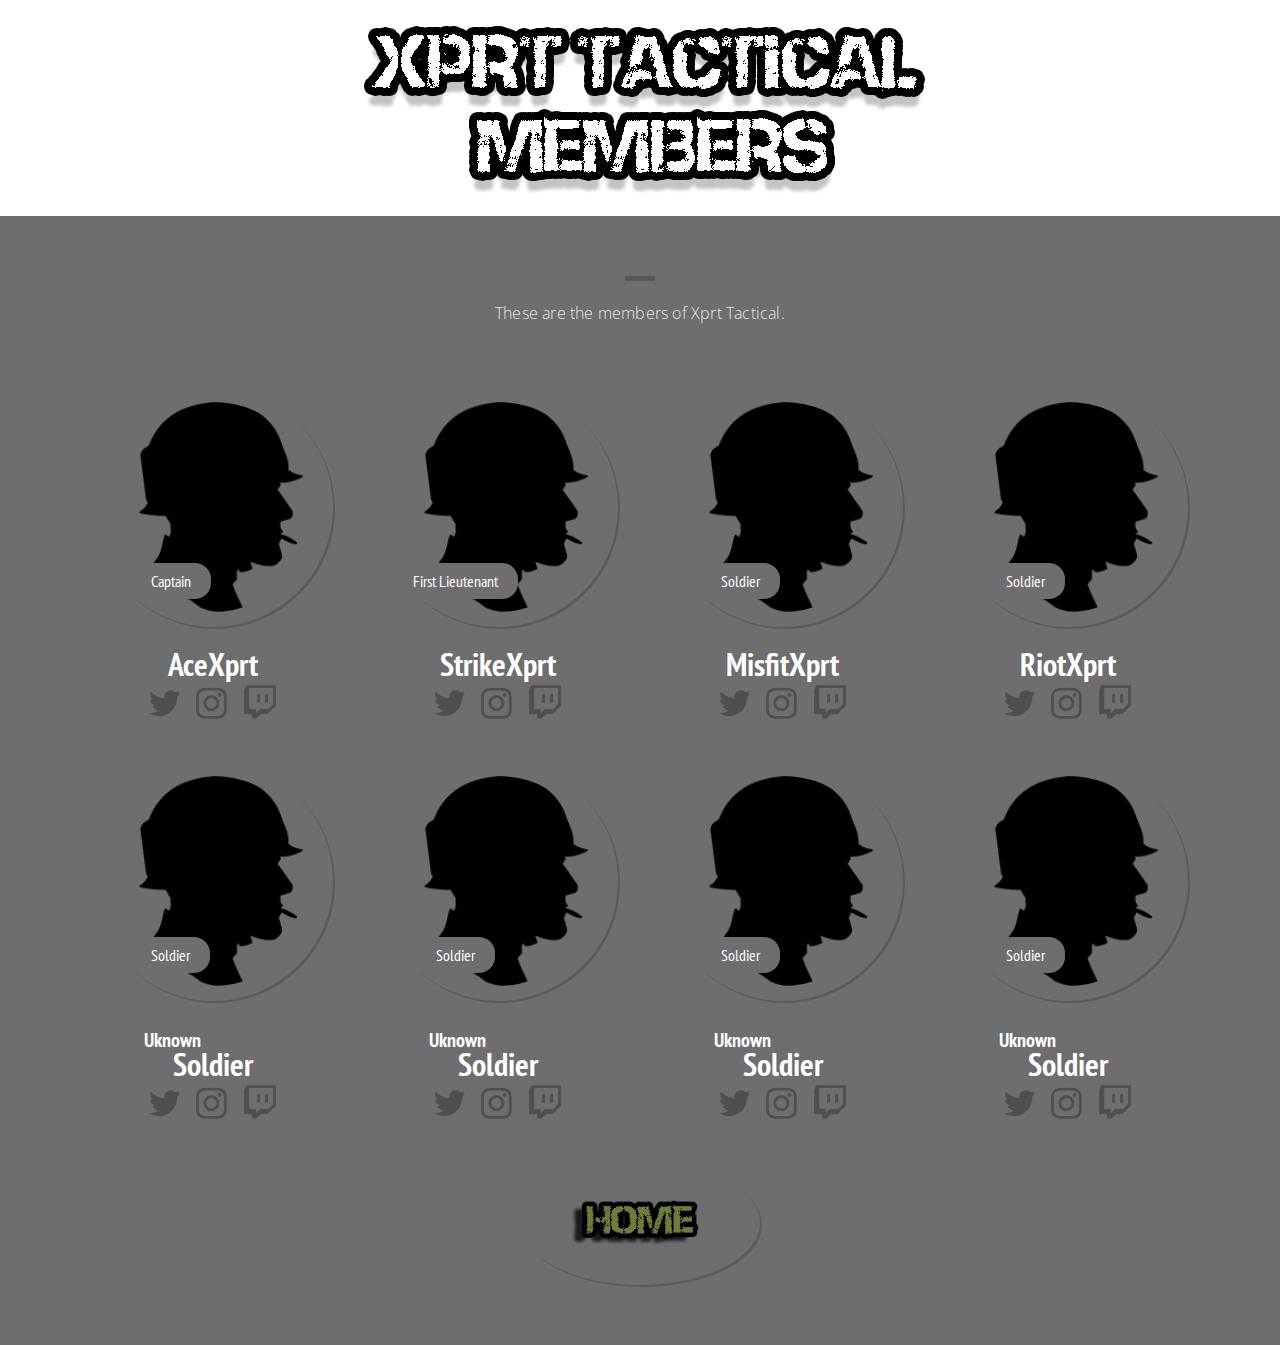
<file: meet-the-team/index2.html>
<!DOCTYPE html>
<html lang="en-US">
	<meta name="viewport" content="width=device-width, initial-scale=1">
<link rel="stylesheet" href="https://cdnjs.cloudflare.com/ajax/libs/font-awesome/4.7.0/css/font-awesome.min.css">
	
<head>

	<!-- Meta tags & title /-->
	<meta http-equiv="Content-Type" content="text/html; charset=utf-8" />
	<meta name="viewport" content="width=device-width, initial-scale=1, maximum-scale=1">
	<meta name="robots" content="all,index,follow" />

	<title>Speakers - Free Meet the Team Section Tutorial</title>
	<meta name="description" content="Speakers - Free Meet the Team Section Tutorial" />
	
	<!-- Stylesheets /-->
	<link rel="stylesheet" type="text/css" href="css/style.css" /> <!-- Main stylesheet /-->
	<link rel="stylesheet" type="text/css" href="css/bootstrap.css"> <!-- Grid framework /-->
    <link href='http://fonts.googleapis.com/css?family=Open+Sans:400,300,600,700,800' rel='stylesheet' type='text/css'> <!-- Open Sans /-->
    <link href='http://fonts.googleapis.com/css?family=PT+Sans+Narrow:400,700' rel='stylesheet' type='text/css'> <!-- PT Sans Narrow /-->
	<link href="//netdna.bootstrapcdn.com/font-awesome/4.0.3/css/font-awesome.css" rel="stylesheet"> <!-- Font Awesome /-->
	
	<link rel="shortcut icon" href="img/favicon.png" type="image/x-icon" /> <!-- Favicon /-->
	
	<background color:#6e6e6e>
<center>
	
	<img src="img/Membersbanner.png" alt="" height="" width="" />
</center>
	
</head>

<body>

	<!-- SPEAKERS SECTION -->	
	<section id="speakers">
		 <!-- Section Title -->
		<div class="separator"></div>
		<div class="container">
			<div class="col-md-8 col-md-offset-2">
				<!-- Section Description -->
				<p>These are the members of Xprt Tactical.</p>
			</div>
			
			<!-- First Row of Speakers -->
			<div class="row1">
			
				<!-- Member 1 -->
				<div class="col-md-3">
					<a href="#" class="member-profile">
						<div class="unhover_img">
						<img src="img/nomember.png" alt="" />
						</div>
						<div class="hover_img">
						<img src="img/nomemberhover.png" alt="" />
						</div>
						<span>Captain</span>
						<h4><span></span>AceXprt</h4>
					</a>	
					<ul>
						<li><a href="https://twitter.com/AceXprt" target="_blank"><i class="fa fa-twitter fa-2x"></i></a></li>
						<li><a href="#"  target="_blank"><i class="fa fa-instagram fa-2x"></i></a></li>
						<li><a href="https://www.twitch.tv/acexprt" target="_blank"><i class="fa fa-twitch fa-2x"></i></a></li>						
					</ul>
				</div>
				
				<!-- Member 2 -->
				<div class="col-md-3">
					<a href="#" class="member-profile">
						<div class="unhover_img">
						<img src="img/nomember.png" alt="" />
						</div>
						<div class="hover_img">
						<img src="img/nomemberhover.png" alt="" />
						</div>
						<span>First Lieutenant</span>
						<h4><span></span>StrikeXprt</h4>
					</a>	
					<ul>
						<li><a href="#" target="_blank"><i class="fa fa-twitter fa-2x"></i></a></li>
						<li><a href="#"  target="_blank"><i class="fa fa-instagram fa-2x"></i></a></li>
						<li><a href="#" target="_blank"><i class="fa fa-twitch fa-2x"></i></a></li>						
					</ul>
				</div>
				
				<!-- Member 3 -->
				<div class="col-md-3">
					<a href="#" class="member-profile">
						<div class="unhover_img">
						<img src="img/nomember.png" alt="" />
						</div>
						<div class="hover_img">
						<img src="img/nomemberhover.png" alt="" />
						</div>
						<span>Soldier</span>
						<h4><span></span>MisfitXprt</h4>
					</a>	
					<ul>
						<li><a href="#" target="_blank"><i class="fa fa-twitter fa-2x"></i></a></li>
						<li><a href="#"  target="_blank"><i class="fa fa-instagram fa-2x"></i></a></li>
						<li><a href="#" target="_blank"><i class="fa fa-twitch fa-2x"></i></a></li>						
					</ul>
				</div>
				
				<!-- Member 4 -->
				<div class="col-md-3">
					<a href="#" class="member-profile">
						<div class="unhover_img">
						<img src="img/nomember.png" alt="" />
						</div>
						<div class="hover_img">
						<img src="img/nomemberhover.png" alt="" />
						</div>
						<span>Soldier</span>
						<h4><span></span>RiotXprt</h4>
					</a>	
					<ul>
						<li><a href="#" target="_blank"><i class="fa fa-twitter fa-2x"></i></a></li>
						<li><a href="#"  target="_blank"><i class="fa fa-instagram fa-2x"></i></a></li>
						<li><a href="#" target="_blank"><i class="fa fa-twitch fa-2x"></i></a></li>						
					</ul>
				</div>
				<!-- member 5 -->
				<div class="col-md-3">
					<a href="#" class="member-profile">
						<div class="unhover_img">
						<img src="img/nomember.png" alt="" />
						</div>
						<div class="hover_img">
						<img src="img/nomemberhover.png" alt="" />
						</div>
						<span>Soldier</span>
						<h4><span>Uknown</span> Soldier</h4>
					</a>	
					<ul>
						<li><a href="#" target="_blank"><i class="fa fa-twitter fa-2x"></i></a></li>
						<li><a href="#"  target="_blank"><i class="fa fa-instagram fa-2x"></i></a></li>
						<li><a href="#" target="_blank"><i class="fa fa-twitch fa-2x"></i></a></li>						
					</ul>
				</div>
				<!-- Member 6 -->
				<div class="col-md-3">
					<a href="#" class="member-profile">
						<div class="unhover_img">
						<img src="img/nomember.png" alt="" />
						</div>
						<div class="hover_img">
						<img src="img/nomemberhover.png" alt="" />
						</div>
						<span>Soldier</span>
						<h4><span>Uknown</span> Soldier</h4>
					</a>	
					<ul>
						<li><a href="#" target="_blank"><i class="fa fa-twitter fa-2x"></i></a></li>
						<li><a href="#"  target="_blank"><i class="fa fa-instagram fa-2x"></i></a></li>
						<li><a href="#" target="_blank"><i class="fa fa-twitch fa-2x"></i></a></li>						
					</ul>
				</div>
				<!-- Member 7 -->
				<div class="col-md-3">
					<a href="#" class="member-profile">
						<div class="unhover_img">
						<img src="img/nomember.png" alt="" />
						</div>
						<div class="hover_img">
						<img src="img/nomemberhover.png" alt="" />
						</div>
						<span>Soldier</span>
						<h4><span>Uknown</span> Soldier</h4>
					</a>	
					<ul>
						<li><a href="#" target="_blank"><i class="fa fa-twitter fa-2x"></i></a></li>
						<li><a href="#"  target="_blank"><i class="fa fa-instagram fa-2x"></i></a></li>
						<li><a href="#" target="_blank"><i class="fa fa-twitch fa-2x"></i></a></li>						
					</ul>
				</div>
				<!-- Member 8 -->
				<div class="col-md-3">
					<a href="#" class="member-profile">
						<div class="unhover_img">
						<img src="img/nomember.png" alt="" />
						</div>
						<div class="hover_img">
						<img src="img/nomemberhover.png" alt="" />
						</div>
						<span>Soldier</span>
						<h4><span>Uknown</span> Soldier</h4>
					</a>	
					<ul>
						<li><a href="#" target="_blank"><i class="fa fa-twitter fa-2x"></i></a></li>
						<li><a href="#"  target="_blank"><i class="fa fa-instagram fa-2x"></i></a></li>
						<li><a href="#" target="_blank"><i class="fa fa-twitch fa-2x"></i></a></li>						
					</ul>
				</div>
				
				
			</div> <!-- End First Row -->
			<div class="clear"></div>
			
			<!-- Second Row of Speakers -->
			
			</div>	<!-- End Second Row -->	
			<div class="clear"></div>
			
			<a href="https://xprttactical.github.io/" class="image"><img src="img/HomeButton.png" alt="" width="" height="" border="0"/></a>
			
					
		</div>
	</section>
	<!-- //SPEAKERS SECTION -->	

	<script src="http://ajax.googleapis.com/ajax/libs/jquery/1.10.2/jquery.min.js"></script> <!-- Load jQuery -->

	<!-- jQuery Code for the View All Button -->
	<script>
		$(document).ready(function(){
		  $(".fadeIn").click(function(){
			$("div.row2").fadeIn();
			$("button.fadeIn").hide();
		  });
		});
	</script>
	
</body>
</html>
</file>
<file: meet-the-team/css/style.css>
/*
Tutorial Name: Meet the Team
Description: A simple concept for members section.
Author: Stanislav Kostadinov
Author URI: http://stanislav.it
Usage: You can use this code for free in personal and commercial projects if you build upon it. You are not allowed to republish, redistribute or sell "as-is". 
*/

/* 01. GENERAL SETTINGS ============================================ */

* {margin: 0; padding: 0;}

p {line-height: 160%;}

a {text-decoration: none; color: #fff; transition: all 0.1s ease-in;}
img {border: 0;}

body {
	background: #fff;
	color: #fff;
	font-family: 'PT Sans Narrow', sans-serif;
	font-size: 13px;
	font-weight: 300;
}

.clear {clear: both;}

/* Buttons */
.btn {
	display: inline-block;
	margin-top: 20px;
	padding: 10px 40px;
	color: rgba(255,255,255, 0.95);
	font-size: 18px;
	font-weight: 700;
	text-transform: uppercase;
	border: none;
	border-radius: 20px;
	outline: 0;
	transition: all 0.1s ease-in;
}

.btn-transparent {background: rgba(0,0,0, 0.2);}
.btn-transparent:hover {background: rgba(0,0,0, 0.4);}

/* Separators */
.separator {
	margin: 0 auto;
	background: rgba(0, 0, 0, 0.2);
	width: 30px;
	height: 5px;
}

/* 02. FONT FACE ============================================ */

@font-face {
    font-family: 'norwester';
	src: url('../fonts/norwester/norwester.eot');
    src: url('../fonts/norwester/norwester.eot?iefix') format('embedded-opentype'),
		 url('../fonts/norwester/norwester.ttf');
    font-weight: normal;
}

/* 03. SPEAKERS SETTINGS ============================================ */

#speakers {
	padding: 60px 0;
	background: #6e6e6e;
	text-align: center;	
}

#speakers p {
	padding: 20px 0 60px;
	color: rgba(255,255,255, 0.85);
	font-family: 'Open Sans', sans-serif;
	font-size: 16px;
	letter-spacing: 0.2px;
}

#speakers h3 {
	padding: 0 0 15px;
	font-family: 'norwester';
	font-size: 36px;
	text-transform: uppercase;
}

#speakers h4  {
	margin-top: -20px;
	font-size: 32px;
	font-weight: 700;
}

#speakers h4 span {
	display: block;
	position: relative;
	left: -40px;
	top: 10px;
	font-size: 20px;
	background: none;
	padding: 0;
}

#speakers img {
	width: 100%;
	max-width: 240px;
	border-radius: 50%; 
	border: 15px solid transparent; 
	box-shadow: 2px 2px 0px rgba(0,0,0, 0.18);
	transition: all 0.1s ease-in;
}
	
#speakers img:hover {
	border: 15px solid #e3e3e3;
	position: relative;
	z-index: 10;
	transition: all 0.1s ease-in;	
}

#speakers span {
	padding: 8px 20px;
	position: relative;
	top: -64px;
	left: -42px;
	display: inline-block;
	background: #6e6e6e;
	border-radius: 0 16px 16px 0;
	font-size: 16px;
}

/* Member Image Hover Effect */
.hover_img {
  display: none
}

.member-profile:hover .unhover_img{
  display: none;
}

.member-profile:hover .hover_img {
  display: block;
}

/* Social Networks Meta */
#speakers li {display: inline-block; padding: 0 6px; font-size: 18px;}
#speakers li a {color: rgba(0,0,0, 0.3); transition: all 0.1s ease-in;}
#speakers li a:hover {color: rgba(0,0,0, 0.7);}

/* Rows Optimization */
.row2 {
	display: none;
}

.row1 .col-md-3, .row2 .col-md-3 {
	padding-bottom: 40px;
}

/* Mobile Devices Optimization */
@media (min-width: 568px) and (max-width: 992px) {

	.row1 .col-md-3, .row2 .col-md-3 {
		display: inline-block;
		max-width: 50%;
	}

	#speakers img {max-width: 300px;}

}
</file>
